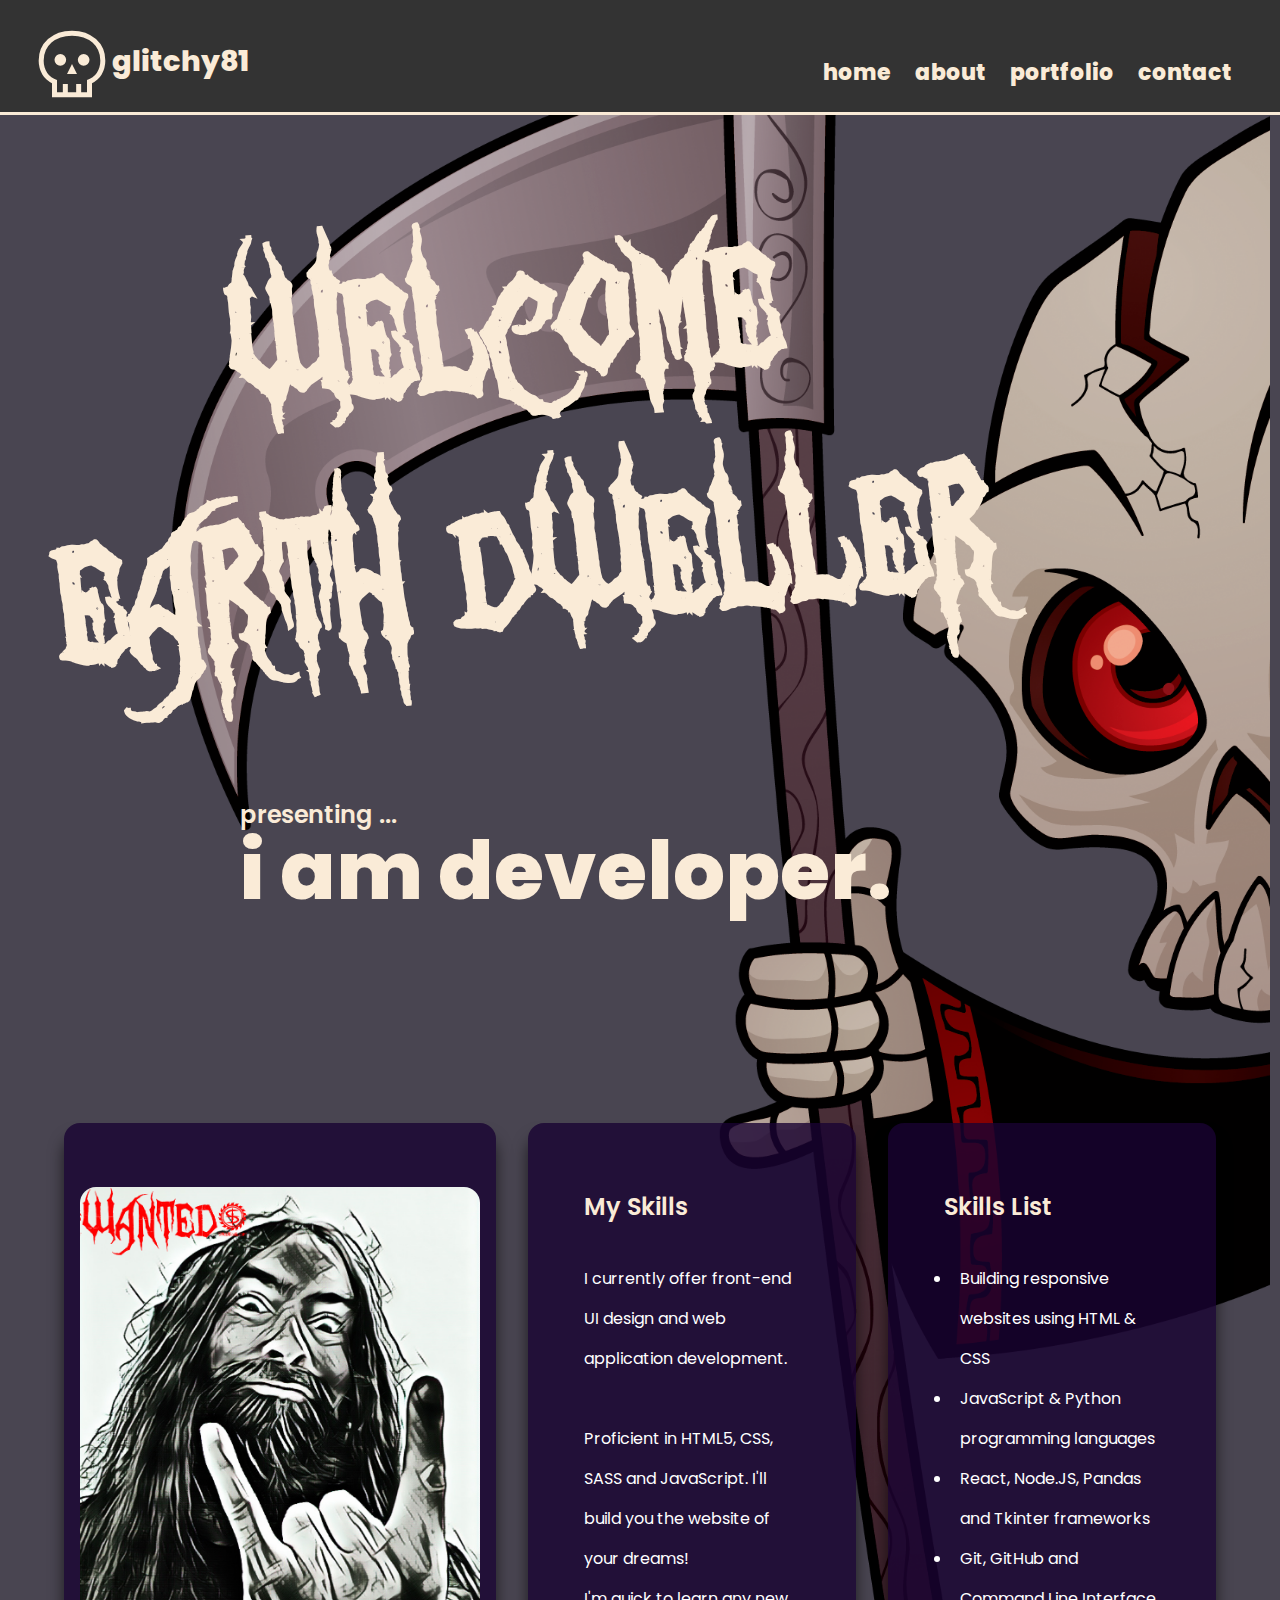
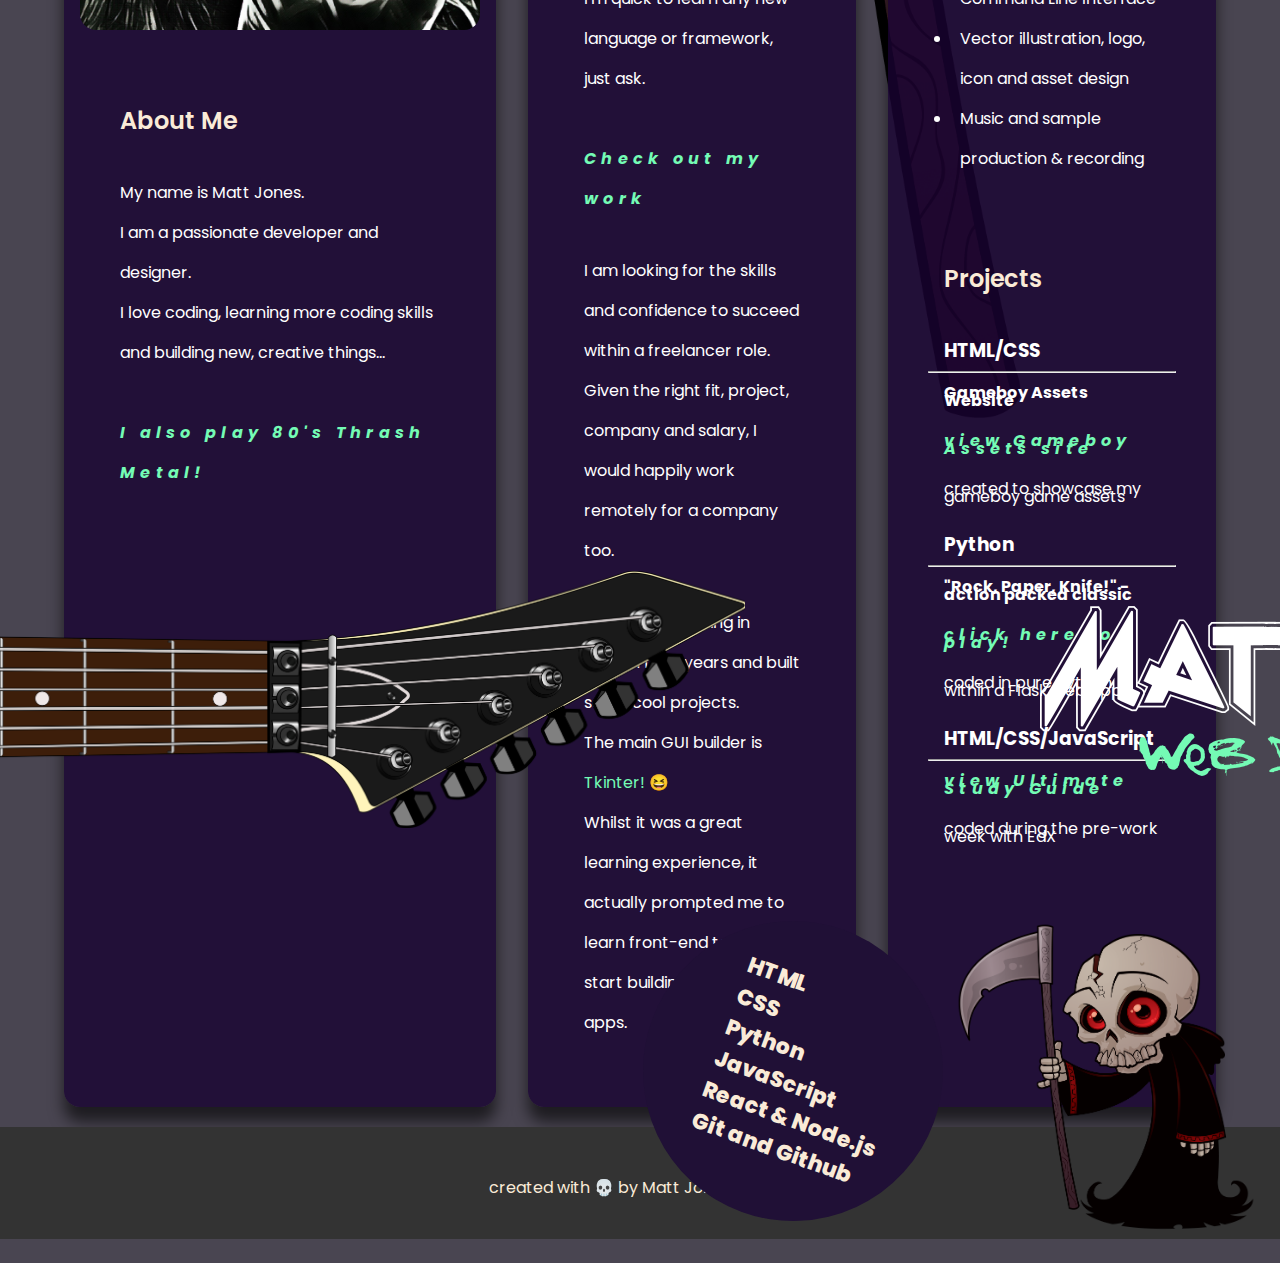
<file: index.html>
<!DOCTYPE html>
<html lang="en">
<head>
    <meta charset="UTF-8">
    <meta http-equiv="X-UA-Compatible" content="IE=edge">
    <meta name="viewport" content="width=device-width, initial-scale=1.0">
    <link rel="stylesheet" href="https://fonts.googleapis.com/css?family=Roboto:300,400,600,800,900">
    <link rel="stylesheet" href="https://fonts.googleapis.com/css?family=Poppins:300,400,600,800,900">
    <link rel="shortcut icon" type="image/png" href="./assets/images/icn_skull_wht.svg">
    <link rel="stylesheet" href="assets/css/webfontkit-full-zombie/custom.css">
    <link rel="stylesheet" href="assets/css/style.css">
    
    <title>Matt Jones - Glitchy81 Bio</title>
</head>
    <body>
        <!-- audio sample - CHUG UP! -->
        <iframe src="./assets/wav/silence.mp3" allow="autoplay" id="audio" style="display: none"></iframe>
        <audio id="player" autoplay hidden muted>
            <source src="./assets/wav/chug_one.mp3" type="audio/mp3">
            <source src="./assets/wav/chug_one.wav" type="audio/wav">
        </audio>

        <!-- nav bar -->
        <div class="nav-container">
            <nav class="navbar">
                <div class="container">
                    <div class="nav-logo">
                        <img src="./assets/images/icn_skull_antique.svg" alt="skull-logo">
                        <a href="https://github.com/Matt-Jones-Developer">glitchy81</a>
                    </div>
                    <ul class="nav-menu">
                        <li>
                            <a href="index.html">home</a>
                        </li>
                        <li>
                            <a href="#abt">about</a>
                        </li>
                        <li>
                            <a href="https://matt-jones-developer.github.io/i-am-developer-bootstrap-edition/">portfolio</a>
                        </li>
                        <li>
                            <a href="mailto:glitchyghost81@protonmail.com">contact</a>
                        </li>
                    </ul>
                </div>
            </nav>
        </div>

        <!-- header -->
        <header class="header">
            <div class="container">
                <div class="header-top">
                    <h1>Welcome</h1>
                    <h1>Earth Dweller</h1>
                </div>
            </div>
            <!-- full body reaper image -->
            <img src="./assets/images/big_reaper_cropped_slim.png" alt="big-reap" id="big-reap" width="400px">
            <div class="header-bottom">
                <h2> presenting ...</h2>
                <h1>i am developer.</h1>
            </div>
        </header>

        <!-- main  -->
        <main class="main">
            <div class="container" id="abt">
                <section class="boxes">
                    <div class="box-container">
                        <!-- box 1 -->
                        <div class="box">
                            <div class="card">
                                <br>
                                <img src="./assets/images/glitchy81_horror_wanted.png" alt="Matt Jones - drawn mugshot" id="bio-image">
                            </div>
                            <article class="about">
                                <h2>About Me</h2>
                                <p>My name is Matt Jones. <br> I am a passionate developer and designer.
                                <br>I love coding, learning more coding skills and building new, creative things...
                                <br>
                                <br><em><b><span>I also play 80's Thrash Metal!</span></b></em>
                                </p>
                                <script src="https://apps.elfsight.com/p/platform.js" defer></script>
                                <div class="elfsight-app-74a3c8e1-0cac-4228-92d1-a526477bdd7d"></div>
                            </article>
                        </div>
                        <!-- box 2 -->
                        <div class="box">
                            <article class="about">
                                <h2>My Skills</h2>
                                <p>I currently offer front-end UI design and web application development.<br>
                                <br>Proficient in HTML5, CSS, SASS and JavaScript.  I'll build you the website of your dreams!
                                <br>I'm quick to learn any new language or framework, just ask. <br>
                                <br><a href="https://github.com/Matt-Jones-Developer?tab=repositories"><em><b><span>Check out my work</span></b></em></a>
                                </p>
                                <p>
                                    I am looking for the skills and confidence to succeed within a freelancer role.
                                    Given the right fit, project, company and salary, I would happily work remotely for a company too.
                                </p>
                                <p>
                                    I have been coding in Python for 2 years and built some cool projects.
                                <br>  
                                    The main GUI builder is <a href="https://docs.python.org/3/library/tkinter.html">Tkinter! &#128518;</a>
                                <br>
                                    Whilst it was a great learning experience, it actually prompted me to learn front-end to really start building beautiful apps.
                                </p> 
                            </article>
                        </div>
                        <!-- box 3 -->
                        <div class="box">
                            <!-- <img src="./assets/images/ESP_KH_mod2.png" alt="my guitar" id="guitar"> -->
                            <!-- <section class="about"> -->
                            <article class="skills">
                                <h2>Skills List</h2>
                                <ul>
                                    <li>Building responsive websites using HTML & CSS</li>
    
                                    <li>JavaScript & Python programming languages</li>
    
                                    <li>React, Node.JS, Pandas and Tkinter frameworks</li>
    
                                    <li>Git, GitHub and Command Line Interface</li>
    
                                    <li>Vector illustration, logo, icon and asset design</li>
    
                                    <li>Music and sample production & recording</li>
                                </ul>
                                
                            </article>
                            <!-- demo projects -->
                            <article class="projects">
                                <h2 class="heading">Projects</h2>
                                <h3>HTML/CSS</h3>
                                <hr>
                                <h4>Gameboy Assets Website</h4>
                                <p><a href="https://matt-jones-developer.github.io/Gameboy-Builder/"><em><strong><span>view Gameboy Assets site</span></strong></em></a></p>
                                <p>created to showcase my gameboy game assets</p>
                                <br>
                                <!-- python -->
                                <h3>Python</h3>
                                <hr>
                                <h4>"Rock, Paper, Knife!" - action packed classic</h4>
                                <p><a href="https://github.com/Matt-Jones-Developer/rock-paper-knife"><em><strong><span>click here to play!</span></strong></em></a></p>
                                <p>coded in pure Python within a Flask web app</p>
                                <br>
                                <!-- web design -->
                                <h3>HTML/CSS/JavaScript</h3>
                                <hr>
                                <p><a href="https://matt-jones-developer.github.io/ultimate-study-guide/">
                                    <em><strong><span>view Ultimate Study Guide</span></strong></em></a>
                                </p>
                                <p>coded during the pre-work week with EdX</p>
                            </article>
                            <!-- </section> -->
                        </div>
                    </div>
                </section>
                <!-- pre-footer guitar and name-tag -->
                <section class="pre-footer">
                    <!-- <div class="container"> -->
                    <div class="pre-footer-top" id="parallax bg">
                        <img src="./assets/images/ESP_KH_Neck.png" alt="guitar neck image" id="guitar">
                        <img src="./assets/images/name-tag-wht.png" alt="name-title-img" id="nametag">
                    </div>
                    <div class="pre-footer-circle">
                        <ul>
                            <li>HTML</li>
                            <li>CSS</li>
                            <li>Python</li>
                            <li>JavaScript</li>
                            <li>React & Node.js</li>
                            <li>Git and Github</li>
                        </ul>
                    </div>
                    <img src="./assets/images/little_reaper.png" alt="lil-reap" id="lil-reap-sml">
                </section>
            </div>
        </main>
        <!-- footer -->
        <footer class="footer">
            <div class="container">
                <p>created with &#128128; by Matt Jones &copy; 2022.</p>
            </div>
        </footer>
    </body>
</html>
</file>
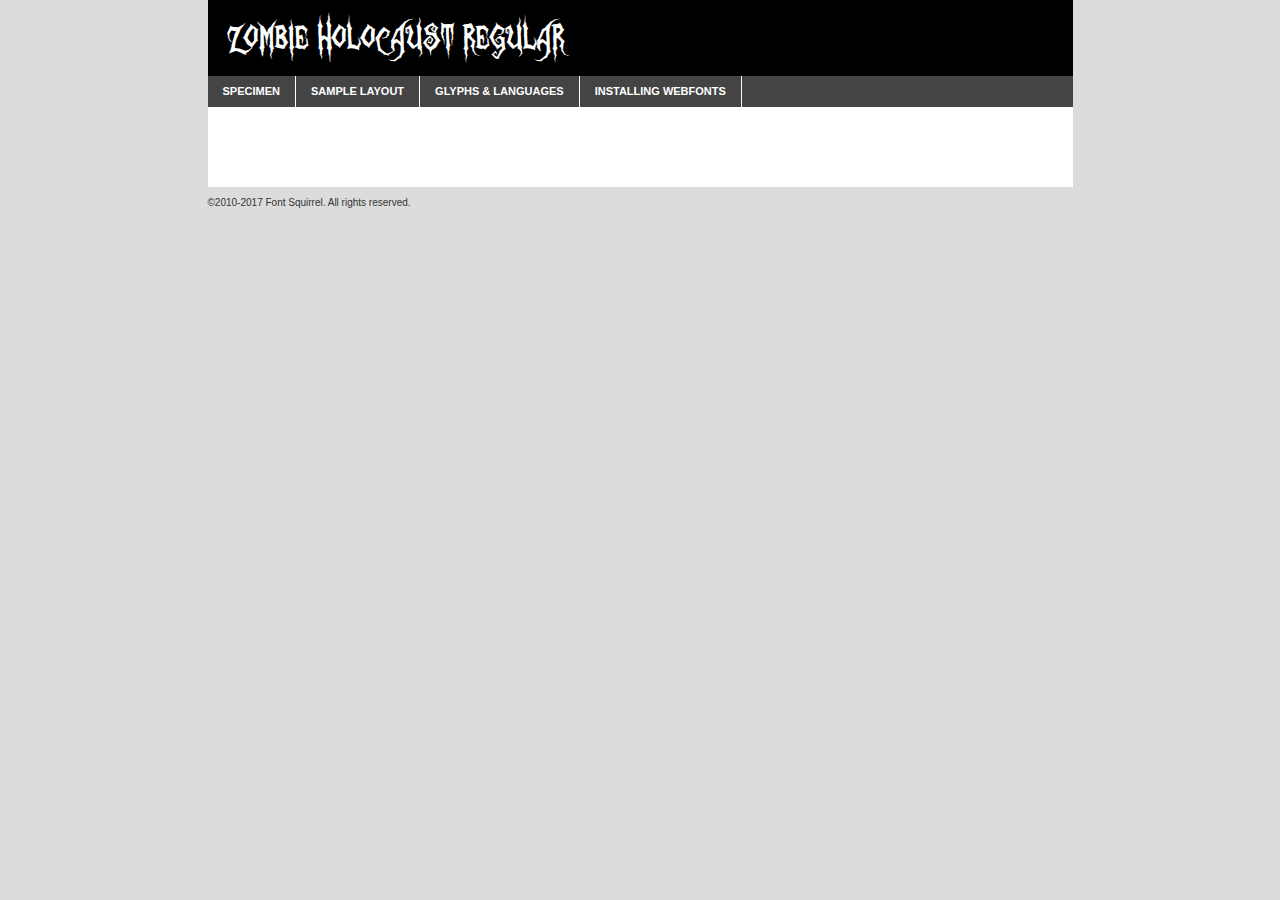
<file: assets/css/webfontkit-full-zombie/zombieholocaust-0al4-demo.html>
<!DOCTYPE html PUBLIC "-//W3C//DTD XHTML 1.0 Transitional//EN"
        "http://www.w3.org/TR/xhtml1/DTD/xhtml1-transitional.dtd">

<html xmlns="http://www.w3.org/1999/xhtml" xml:lang="en" lang="en">
<head>
    <meta http-equiv="Content-Type" content="text/html; charset=utf-8"/>
    <script src="http://ajax.googleapis.com/ajax/libs/jquery/1.7.2/jquery.min.js" type="text/javascript" charset="utf-8"></script>
    <script type="text/javascript">
		(function($) {
			$.fn.easyTabs = function(option) {
				var param = jQuery.extend({ fadeSpeed: 'fast', defaultContent: 1, activeClass: 'active' }, option);
				$(this).each(function() {
					var thisId = '#' + this.id;
					if ( param.defaultContent == '' )
					{
						param.defaultContent = 1;
					}
					if ( typeof param.defaultContent == 'number' )
					{
						var defaultTab = $(thisId + ' .tabs li:eq(' + (param.defaultContent - 1) + ') a').attr('href').substr(1);
					}
					else
					{
						var defaultTab = param.defaultContent;
					}
					$(thisId + ' .tabs li a').each(function() {
						var tabToHide = $(this).attr('href').substr(1);
						$('#' + tabToHide).addClass('easytabs-tab-content');
					});
					hideAll();
					changeContent(defaultTab);

					function hideAll() {$(thisId + ' .easytabs-tab-content').hide();}

					function changeContent(tabId)
					{
						hideAll();
						$(thisId + ' .tabs li').removeClass(param.activeClass);
						$(thisId + ' .tabs li a[href=#' + tabId + ']').closest('li').addClass(param.activeClass);
						if ( param.fadeSpeed != 'none' )
						{
							$(thisId + ' #' + tabId).fadeIn(param.fadeSpeed);
						}
						else
						{
							$(thisId + ' #' + tabId).show();
						}
					}

					$(thisId + ' .tabs li').click(function() {
						var tabId = $(this).find('a').attr('href').substr(1);
						changeContent(tabId);
						return false;
					});
				});
			}
		})(jQuery);
    </script>
    <link rel="stylesheet" href="specimen_files/specimen_stylesheet.css" type="text/css" charset="utf-8"/>
    <link rel="stylesheet" href="custom.css" type="text/css" charset="utf-8"/>

    <style type="text/css">
        		body {
			font-family: 'zombie_holocaustregular';
        		}

            </style>

    <title>Zombie Holocaust Regular Specimen</title>


    <script type="text/javascript" charset="utf-8">
		$(document).ready(function() {
			$('#container').easyTabs({ defaultContent: 1 });
		});
    </script>
</head>

<body>
<div id="container">
    <div id="header">
		Zombie Holocaust Regular    </div>
    <ul class="tabs">
        <li><a href="#specimen">Specimen</a></li>
        <li><a href="#layout">Sample Layout</a></li>
		        <li><a href="#glyphs">Glyphs &amp; Languages</a></li>
        <li><a href="#installing">Installing Webfonts</a></li>

    </ul>

    <div id="main_content">


        <div id="specimen">

            <div class="section">
                <div class="grid12 firstcol">
                    <div class="huge">AaBb</div>
                </div>
            </div>

            <div class="section">
                <div class="glyph_range">A&#x200B;B&#x200b;C&#x200b;D&#x200b;E&#x200b;F&#x200b;G&#x200b;H&#x200b;I&#x200b;J&#x200b;K&#x200b;L&#x200b;M&#x200b;N&#x200b;O&#x200b;P&#x200b;Q&#x200b;R&#x200b;S&#x200b;T&#x200b;U&#x200b;V&#x200b;W&#x200b;X&#x200b;Y&#x200b;Z&#x200b;a&#x200b;b&#x200b;c&#x200b;d&#x200b;e&#x200b;f&#x200b;g&#x200b;h&#x200b;i&#x200b;j&#x200b;k&#x200b;l&#x200b;m&#x200b;n&#x200b;o&#x200b;p&#x200b;q&#x200b;r&#x200b;s&#x200b;t&#x200b;u&#x200b;v&#x200b;w&#x200b;x&#x200b;y&#x200b;z&#x200b;1&#x200b;2&#x200b;3&#x200b;4&#x200b;5&#x200b;6&#x200b;7&#x200b;8&#x200b;9&#x200b;0&#x200b;&amp;&#x200b;.&#x200b;,&#x200b;?&#x200b;!&#x200b;&#64;&#x200b;(&#x200b;)&#x200b;#&#x200b;$&#x200b;%&#x200b;*&#x200b;+&#x200b;-&#x200b;=&#x200b;:&#x200b;;</div>
            </div>
            <div class="section">
                <div class="grid12 firstcol">
                    <table class="sample_table">
                        <tr>
                            <td>10</td>
                            <td class="size10">abcdefghijklmnopqrstuvwxyzABCDEFGHIJKLMNOPQRSTUVWXYZ0123456789abcdefghijklmnopqrstuvwxyzABCDEFGHIJKLMNOPQRSTUVWXYZ0123456789abcdefghijklmnopqrstuvwxyzABCDEFGHIJKLMNOPQRSTUVWXYZ</td>
                        </tr>
                        <tr>
                            <td>11</td>
                            <td class="size11">abcdefghijklmnopqrstuvwxyzABCDEFGHIJKLMNOPQRSTUVWXYZ0123456789abcdefghijklmnopqrstuvwxyzABCDEFGHIJKLMNOPQRSTUVWXYZ0123456789abcdefghijklmnopqrstuvwxyzABCDEFGHIJKLMNOPQRSTUVWXYZ</td>
                        </tr>
                        <tr>
                            <td>12</td>
                            <td class="size12">abcdefghijklmnopqrstuvwxyzABCDEFGHIJKLMNOPQRSTUVWXYZ0123456789abcdefghijklmnopqrstuvwxyzABCDEFGHIJKLMNOPQRSTUVWXYZ0123456789abcdefghijklmnopqrstuvwxyzABCDEFGHIJKLMNOPQRSTUVWXYZ</td>
                        </tr>
                        <tr>
                            <td>13</td>
                            <td class="size13">abcdefghijklmnopqrstuvwxyzABCDEFGHIJKLMNOPQRSTUVWXYZ0123456789abcdefghijklmnopqrstuvwxyzABCDEFGHIJKLMNOPQRSTUVWXYZ0123456789abcdefghijklmnopqrstuvwxyzABCDEFGHIJKLMNOPQRSTUVWXYZ</td>
                        </tr>
                        <tr>
                            <td>14</td>
                            <td class="size14">abcdefghijklmnopqrstuvwxyzABCDEFGHIJKLMNOPQRSTUVWXYZ0123456789abcdefghijklmnopqrstuvwxyzABCDEFGHIJKLMNOPQRSTUVWXYZ0123456789abcdefghijklmnopqrstuvwxyzABCDEFGHIJKLMNOPQRSTUVWXYZ</td>
                        </tr>
                        <tr>
                            <td>16</td>
                            <td class="size16">abcdefghijklmnopqrstuvwxyzABCDEFGHIJKLMNOPQRSTUVWXYZ0123456789abcdefghijklmnopqrstuvwxyzABCDEFGHIJKLMNOPQRSTUVWXYZ</td>
                        </tr>
                        <tr>
                            <td>18</td>
                            <td class="size18">abcdefghijklmnopqrstuvwxyzABCDEFGHIJKLMNOPQRSTUVWXYZ0123456789abcdefghijklmnopqrstuvwxyzABCDEFGHIJKLMNOPQRSTUVWXYZ</td>
                        </tr>
                        <tr>
                            <td>20</td>
                            <td class="size20">abcdefghijklmnopqrstuvwxyzABCDEFGHIJKLMNOPQRSTUVWXYZ0123456789abcdefghijklmnopqrstuvwxyzABCDEFGHIJKLMNOPQRSTUVWXYZ</td>
                        </tr>
                        <tr>
                            <td>24</td>
                            <td class="size24">abcdefghijklmnopqrstuvwxyzABCDEFGHIJKLMNOPQRSTUVWXYZ0123456789abcdefghijklmnopqrstuvwxyzABCDEFGHIJKLMNOPQRSTUVWXYZ</td>
                        </tr>
                        <tr>
                            <td>30</td>
                            <td class="size30">abcdefghijklmnopqrstuvwxyzABCDEFGHIJKLMNOPQRSTUVWXYZ0123456789abcdefghijklmnopqrstuvwxyzABCDEFGHIJKLMNOPQRSTUVWXYZ</td>
                        </tr>
                        <tr>
                            <td>36</td>
                            <td class="size36">abcdefghijklmnopqrstuvwxyzABCDEFGHIJKLMNOPQRSTUVWXYZ0123456789abcdefghijklmnopqrstuvwxyzABCDEFGHIJKLMNOPQRSTUVWXYZ</td>
                        </tr>
                        <tr>
                            <td>48</td>
                            <td class="size48">abcdefghijklmnopqrstuvwxyzABCDEFGHIJKLMNOPQRSTUVWXYZ0123456789abcdefghijklmnopqrstuvwxyzABCDEFGHIJKLMNOPQRSTUVWXYZ</td>
                        </tr>
                        <tr>
                            <td>60</td>
                            <td class="size60">abcdefghijklmnopqrstuvwxyzABCDEFGHIJKLMNOPQRSTUVWXYZ0123456789abcdefghijklmnopqrstuvwxyzABCDEFGHIJKLMNOPQRSTUVWXYZ</td>
                        </tr>
                        <tr>
                            <td>72</td>
                            <td class="size72">abcdefghijklmnopqrstuvwxyzABCDEFGHIJKLMNOPQRSTUVWXYZ0123456789abcdefghijklmnopqrstuvwxyzABCDEFGHIJKLMNOPQRSTUVWXYZ</td>
                        </tr>
                        <tr>
                            <td>90</td>
                            <td class="size90">abcdefghijklmnopqrstuvwxyzABCDEFGHIJKLMNOPQRSTUVWXYZ0123456789abcdefghijklmnopqrstuvwxyzABCDEFGHIJKLMNOPQRSTUVWXYZ</td>
                        </tr>
                    </table>

                </div>

            </div>


            <div class="section" id="bodycomparison">


                <div id="xheight">
                    <div class="fontbody">&#x25FC;&#x25FC;&#x25FC;&#x25FC;&#x25FC;&#x25FC;&#x25FC;&#x25FC;&#x25FC;&#x25FC;&#x25FC;&#x25FC;&#x25FC;&#x25FC;&#x25FC;&#x25FC;&#x25FC;&#x25FC;&#x25FC;&#x25FC;&#x25FC;&#x25FC;&#x25FC;&#x25FC;&#x25FC;&#x25FC;&#x25FC;&#x25FC;&#x25FC;&#x25FC;&#x25FC;&#x25FC;&#x25FC;&#x25FC;&#x25FC;&#x25FC;&#x25FC;&#x25FC;&#x25FC;&#x25FC;&#x25FC;&#x25FC;&#x25FC;&#x25FC;&#x25FC;&#x25FC;&#x25FC;&#x25FC;&#x25FC;&#x25FC;&#x25FC;&#x25FC;&#x25FC;&#x25FC;&#x25FC;&#x25FC;&#x25FC;&#x25FC;&#x25FC;&#x25FC;&#x25FC;&#x25FC;&#x25FC;&#x25FC;&#x25FC;&#x25FC;&#x25FC;&#x25FC;&#x25FC;&#x25FC;&#x25FC;&#x25FC;&#x25FC;&#x25FC;&#x25FC;&#x25FC;&#x25FC;&#x25FC;&#x25FC;&#x25FC;&#x25FC;&#x25FC;&#x25FC;&#x25FC;&#x25FC;&#x25FC;&#x25FC;&#x25FC;&#x25FC;&#x25FC;&#x25FC;&#x25FC;&#x25FC;&#x25FC;&#x25FC;&#x25FC;&#x25FC;&#x25FC;&#x25FC;body</div>
                    <div class="arialbody">body</div>
                    <div class="verdanabody">body</div>
                    <div class="georgiabody">body</div>
                </div>
                <div class="fontbody" style="z-index:1">
                    body<span>Zombie Holocaust Regular</span>
                </div>
                <div class="arialbody" style="z-index:1">
                    body<span>Arial</span>
                </div>
                <div class="verdanabody" style="z-index:1">
                    body<span>Verdana</span>
                </div>
                <div class="georgiabody" style="z-index:1">
                    body<span>Georgia</span>
                </div>


            </div>


            <div class="section psample psample_row1" id="">

                <div class="grid2 firstcol">
                    <p class="size10"><span>10.</span>Aenean lacinia bibendum nulla sed consectetur. Fusce dapibus, tellus ac cursus commodo, tortor mauris condimentum nibh, ut fermentum massa justo sit amet risus. Nullam id dolor id nibh ultricies vehicula ut id elit. Cum sociis natoque penatibus et magnis dis parturient montes, nascetur ridiculus mus. Nulla vitae elit libero, a pharetra augue.</p>

                </div>
                <div class="grid3">
                    <p class="size11"><span>11.</span>Aenean lacinia bibendum nulla sed consectetur. Fusce dapibus, tellus ac cursus commodo, tortor mauris condimentum nibh, ut fermentum massa justo sit amet risus. Nullam id dolor id nibh ultricies vehicula ut id elit. Cum sociis natoque penatibus et magnis dis parturient montes, nascetur ridiculus mus. Nulla vitae elit libero, a pharetra augue.</p>

                </div>
                <div class="grid3">
                    <p class="size12"><span>12.</span>Aenean lacinia bibendum nulla sed consectetur. Fusce dapibus, tellus ac cursus commodo, tortor mauris condimentum nibh, ut fermentum massa justo sit amet risus. Nullam id dolor id nibh ultricies vehicula ut id elit. Cum sociis natoque penatibus et magnis dis parturient montes, nascetur ridiculus mus. Nulla vitae elit libero, a pharetra augue.</p>

                </div>
                <div class="grid4">
                    <p class="size13"><span>13.</span>Aenean lacinia bibendum nulla sed consectetur. Fusce dapibus, tellus ac cursus commodo, tortor mauris condimentum nibh, ut fermentum massa justo sit amet risus. Nullam id dolor id nibh ultricies vehicula ut id elit. Cum sociis natoque penatibus et magnis dis parturient montes, nascetur ridiculus mus. Nulla vitae elit libero, a pharetra augue.</p>

                </div>
                <div class="white_blend"></div>

            </div>
            <div class="section psample psample_row2" id="">
                <div class="grid3 firstcol">
                    <p class="size14"><span>14.</span>Aenean lacinia bibendum nulla sed consectetur. Fusce dapibus, tellus ac cursus commodo, tortor mauris condimentum nibh, ut fermentum massa justo sit amet risus. Nullam id dolor id nibh ultricies vehicula ut id elit. Cum sociis natoque penatibus et magnis dis parturient montes, nascetur ridiculus mus. Nulla vitae elit libero, a pharetra augue.</p>

                </div>
                <div class="grid4">
                    <p class="size16"><span>16.</span>Aenean lacinia bibendum nulla sed consectetur. Fusce dapibus, tellus ac cursus commodo, tortor mauris condimentum nibh, ut fermentum massa justo sit amet risus. Nullam id dolor id nibh ultricies vehicula ut id elit. Cum sociis natoque penatibus et magnis dis parturient montes, nascetur ridiculus mus. Nulla vitae elit libero, a pharetra augue.</p>

                </div>
                <div class="grid5">
                    <p class="size18"><span>18.</span>Aenean lacinia bibendum nulla sed consectetur. Fusce dapibus, tellus ac cursus commodo, tortor mauris condimentum nibh, ut fermentum massa justo sit amet risus. Nullam id dolor id nibh ultricies vehicula ut id elit. Cum sociis natoque penatibus et magnis dis parturient montes, nascetur ridiculus mus. Nulla vitae elit libero, a pharetra augue.</p>

                </div>

                <div class="white_blend"></div>

            </div>

            <div class="section psample psample_row3" id="">
                <div class="grid5 firstcol">
                    <p class="size20"><span>20.</span>Aenean lacinia bibendum nulla sed consectetur. Fusce dapibus, tellus ac cursus commodo, tortor mauris condimentum nibh, ut fermentum massa justo sit amet risus. Nullam id dolor id nibh ultricies vehicula ut id elit. Cum sociis natoque penatibus et magnis dis parturient montes, nascetur ridiculus mus. Nulla vitae elit libero, a pharetra augue.</p>
                </div>
                <div class="grid7">
                    <p class="size24"><span>24.</span>Aenean lacinia bibendum nulla sed consectetur. Fusce dapibus, tellus ac cursus commodo, tortor mauris condimentum nibh, ut fermentum massa justo sit amet risus. Nullam id dolor id nibh ultricies vehicula ut id elit. Cum sociis natoque penatibus et magnis dis parturient montes, nascetur ridiculus mus. Nulla vitae elit libero, a pharetra augue.</p>
                </div>

                <div class="white_blend"></div>

            </div>

            <div class="section psample psample_row4" id="">
                <div class="grid12 firstcol">
                    <p class="size30"><span>30.</span>Aenean lacinia bibendum nulla sed consectetur. Fusce dapibus, tellus ac cursus commodo, tortor mauris condimentum nibh, ut fermentum massa justo sit amet risus. Nullam id dolor id nibh ultricies vehicula ut id elit. Cum sociis natoque penatibus et magnis dis parturient montes, nascetur ridiculus mus. Nulla vitae elit libero, a pharetra augue.</p>
                </div>
                <div class="white_blend"></div>

            </div>


            <div class="section psample psample_row1 fullreverse">
                <div class="grid2 firstcol">
                    <p class="size10"><span>10.</span>Aenean lacinia bibendum nulla sed consectetur. Fusce dapibus, tellus ac cursus commodo, tortor mauris condimentum nibh, ut fermentum massa justo sit amet risus. Nullam id dolor id nibh ultricies vehicula ut id elit. Cum sociis natoque penatibus et magnis dis parturient montes, nascetur ridiculus mus. Nulla vitae elit libero, a pharetra augue.</p>

                </div>
                <div class="grid3">
                    <p class="size11"><span>11.</span>Aenean lacinia bibendum nulla sed consectetur. Fusce dapibus, tellus ac cursus commodo, tortor mauris condimentum nibh, ut fermentum massa justo sit amet risus. Nullam id dolor id nibh ultricies vehicula ut id elit. Cum sociis natoque penatibus et magnis dis parturient montes, nascetur ridiculus mus. Nulla vitae elit libero, a pharetra augue.</p>

                </div>
                <div class="grid3">
                    <p class="size12"><span>12.</span>Aenean lacinia bibendum nulla sed consectetur. Fusce dapibus, tellus ac cursus commodo, tortor mauris condimentum nibh, ut fermentum massa justo sit amet risus. Nullam id dolor id nibh ultricies vehicula ut id elit. Cum sociis natoque penatibus et magnis dis parturient montes, nascetur ridiculus mus. Nulla vitae elit libero, a pharetra augue.</p>

                </div>
                <div class="grid4">
                    <p class="size13"><span>13.</span>Aenean lacinia bibendum nulla sed consectetur. Fusce dapibus, tellus ac cursus commodo, tortor mauris condimentum nibh, ut fermentum massa justo sit amet risus. Nullam id dolor id nibh ultricies vehicula ut id elit. Cum sociis natoque penatibus et magnis dis parturient montes, nascetur ridiculus mus. Nulla vitae elit libero, a pharetra augue.</p>

                </div>
                <div class="black_blend"></div>

            </div>

            <div class="section psample psample_row2 fullreverse">
                <div class="grid3 firstcol">
                    <p class="size14"><span>14.</span>Aenean lacinia bibendum nulla sed consectetur. Fusce dapibus, tellus ac cursus commodo, tortor mauris condimentum nibh, ut fermentum massa justo sit amet risus. Nullam id dolor id nibh ultricies vehicula ut id elit. Cum sociis natoque penatibus et magnis dis parturient montes, nascetur ridiculus mus. Nulla vitae elit libero, a pharetra augue.</p>

                </div>
                <div class="grid4">
                    <p class="size16"><span>16.</span>Aenean lacinia bibendum nulla sed consectetur. Fusce dapibus, tellus ac cursus commodo, tortor mauris condimentum nibh, ut fermentum massa justo sit amet risus. Nullam id dolor id nibh ultricies vehicula ut id elit. Cum sociis natoque penatibus et magnis dis parturient montes, nascetur ridiculus mus. Nulla vitae elit libero, a pharetra augue.</p>

                </div>
                <div class="grid5">
                    <p class="size18"><span>18.</span>Aenean lacinia bibendum nulla sed consectetur. Fusce dapibus, tellus ac cursus commodo, tortor mauris condimentum nibh, ut fermentum massa justo sit amet risus. Nullam id dolor id nibh ultricies vehicula ut id elit. Cum sociis natoque penatibus et magnis dis parturient montes, nascetur ridiculus mus. Nulla vitae elit libero, a pharetra augue.</p>

                </div>
                <div class="black_blend"></div>

            </div>

            <div class="section psample fullreverse psample_row3" id="">
                <div class="grid5 firstcol">
                    <p class="size20"><span>20.</span>Aenean lacinia bibendum nulla sed consectetur. Fusce dapibus, tellus ac cursus commodo, tortor mauris condimentum nibh, ut fermentum massa justo sit amet risus. Nullam id dolor id nibh ultricies vehicula ut id elit. Cum sociis natoque penatibus et magnis dis parturient montes, nascetur ridiculus mus. Nulla vitae elit libero, a pharetra augue.</p>
                </div>
                <div class="grid7">
                    <p class="size24"><span>24.</span>Aenean lacinia bibendum nulla sed consectetur. Fusce dapibus, tellus ac cursus commodo, tortor mauris condimentum nibh, ut fermentum massa justo sit amet risus. Nullam id dolor id nibh ultricies vehicula ut id elit. Cum sociis natoque penatibus et magnis dis parturient montes, nascetur ridiculus mus. Nulla vitae elit libero, a pharetra augue.</p>
                </div>

                <div class="black_blend"></div>

            </div>

            <div class="section psample fullreverse psample_row4" id="" style="border-bottom: 20px #000 solid;">
                <div class="grid12 firstcol">
                    <p class="size30"><span>30.</span>Aenean lacinia bibendum nulla sed consectetur. Fusce dapibus, tellus ac cursus commodo, tortor mauris condimentum nibh, ut fermentum massa justo sit amet risus. Nullam id dolor id nibh ultricies vehicula ut id elit. Cum sociis natoque penatibus et magnis dis parturient montes, nascetur ridiculus mus. Nulla vitae elit libero, a pharetra augue.</p>
                </div>
                <div class="black_blend"></div>

            </div>


        </div>

        <div id="layout">

            <div class="section">

                <div class="grid12 firstcol">
                    <h1>Lorem Ipsum Dolor</h1>
                    <h2>Etiam porta sem malesuada magna mollis euismod</h2>

                    <p class="byline">By <a href="#link">Aenean Lacinia</a></p>
                </div>
            </div>
            <div class="section">
                <div class="grid8 firstcol">
                    <p class="large">Donec sed odio dui. Morbi leo risus, porta ac consectetur ac, vestibulum at eros. Fusce dapibus, tellus ac cursus commodo, tortor mauris condimentum nibh, ut fermentum massa justo sit amet risus. </p>


                    <h3>Pellentesque ornare sem</h3>

                    <p>Maecenas sed diam eget risus varius blandit sit amet non magna. Maecenas faucibus mollis interdum. Donec ullamcorper nulla non metus auctor fringilla. Nullam id dolor id nibh ultricies vehicula ut id elit. Nullam id dolor id nibh ultricies vehicula ut id elit. </p>

                    <p>Aenean eu leo quam. Pellentesque ornare sem lacinia quam venenatis vestibulum. Lorem ipsum dolor sit amet, consectetur adipiscing elit. Cum sociis natoque penatibus et magnis dis parturient montes, nascetur ridiculus mus. </p>

                    <p>Nulla vitae elit libero, a pharetra augue. Praesent commodo cursus magna, vel scelerisque nisl consectetur et. Aenean lacinia bibendum nulla sed consectetur. </p>

                    <p>Nullam quis risus eget urna mollis ornare vel eu leo. Nullam quis risus eget urna mollis ornare vel eu leo. Maecenas sed diam eget risus varius blandit sit amet non magna. Donec ullamcorper nulla non metus auctor fringilla. </p>

                    <h3>Cras mattis consectetur</h3>

                    <p>Aenean eu leo quam. Pellentesque ornare sem lacinia quam venenatis vestibulum. Aenean lacinia bibendum nulla sed consectetur. Integer posuere erat a ante venenatis dapibus posuere velit aliquet. Cras mattis consectetur purus sit amet fermentum. </p>

                    <p>Nullam id dolor id nibh ultricies vehicula ut id elit. Nullam quis risus eget urna mollis ornare vel eu leo. Cras mattis consectetur purus sit amet fermentum.</p>
                </div>

                <div class="grid4 sidebar">

                    <div class="box reverse">
                        <p class="last">Nullam quis risus eget urna mollis ornare vel eu leo. Donec ullamcorper nulla non metus auctor fringilla. Cras mattis consectetur purus sit amet fermentum. Sed posuere consectetur est at lobortis. Lorem ipsum dolor sit amet, consectetur adipiscing elit. </p>
                    </div>

                    <p class="caption">Maecenas sed diam eget risus varius.</p>

                    <p>Vestibulum id ligula porta felis euismod semper. Integer posuere erat a ante venenatis dapibus posuere velit aliquet. Vestibulum id ligula porta felis euismod semper. Sed posuere consectetur est at lobortis. Maecenas sed diam eget risus varius blandit sit amet non magna. Fusce dapibus, tellus ac cursus commodo, tortor mauris condimentum nibh, ut fermentum massa justo sit amet risus. </p>


                    <p>Duis mollis, est non commodo luctus, nisi erat porttitor ligula, eget lacinia odio sem nec elit. Aenean lacinia bibendum nulla sed consectetur. Vivamus sagittis lacus vel augue laoreet rutrum faucibus dolor auctor. Aenean lacinia bibendum nulla sed consectetur. Nullam quis risus eget urna mollis ornare vel eu leo. </p>

                    <p>Praesent commodo cursus magna, vel scelerisque nisl consectetur et. Donec ullamcorper nulla non metus auctor fringilla. Maecenas faucibus mollis interdum. Fusce dapibus, tellus ac cursus commodo, tortor mauris condimentum nibh, ut fermentum massa justo sit amet risus. </p>

                </div>
            </div>

        </div>


		

        <div id="glyphs">
            <div class="section">
                <div class="grid12 firstcol">

                    <h1>Language Support</h1>
                    <p>The subset of Zombie Holocaust Regular in this kit supports the following languages:<br/>

						Albanian, Basque, Breton, Chamorro, Danish, Dutch, English, Faroese, Finnish, French, Frisian, Galician, German, Icelandic, Italian, Malagasy, Norwegian, Portuguese, Spanish, Alsatian, Aragonese, Arapaho, Arrernte, Asturian, Aymara, Bislama, Cebuano, Corsican, Fijian, French_creole, Genoese, Gilbertese, Greenlandic, Haitian_creole, Hiligaynon, Hmong, Hopi, Ibanag, Iloko_ilokano, Indonesian, Interglossa_glosa, Interlingua, Irish_gaelic, Jerriais, Lojban, Lombard, Luxembourgeois, Manx, Mohawk, Norfolk_pitcairnese, Occitan, Oromo, Pangasinan, Papiamento, Piedmontese, Potawatomi, Rhaeto-romance, Romansh, Rotokas, Sami_lule, Samoan, Sardinian, Scots_gaelic, Seychelles_creole, Shona, Sicilian, Somali, Southern_ndebele, Swahili, Swati_swazi, Tagalog_filipino_pilipino, Tetum, Tok_pisin, Uyghur_latinized, Volapuk, Walloon, Warlpiri, Xhosa, Yapese, Zulu, Latinbasic, Ubasic, Demo                    </p>
                    <h1>Glyph Chart</h1>
                    <p>The subset of Zombie Holocaust Regular in this kit includes all the glyphs listed below. Unicode entities are included above each glyph to help you insert individual characters into your layout.</p>
                    <div id="glyph_chart">

																				                                <div><p>&amp;#13;</p>&#13;</div>
																				                                <div><p>&amp;#32;</p>&#32;</div>
																				                                <div><p>&amp;#33;</p>&#33;</div>
																				                                <div><p>&amp;#34;</p>&#34;</div>
																				                                <div><p>&amp;#35;</p>&#35;</div>
																				                                <div><p>&amp;#36;</p>&#36;</div>
																				                                <div><p>&amp;#37;</p>&#37;</div>
																				                                <div><p>&amp;#38;</p>&#38;</div>
																				                                <div><p>&amp;#39;</p>&#39;</div>
																				                                <div><p>&amp;#40;</p>&#40;</div>
																				                                <div><p>&amp;#41;</p>&#41;</div>
																				                                <div><p>&amp;#42;</p>&#42;</div>
																				                                <div><p>&amp;#43;</p>&#43;</div>
																				                                <div><p>&amp;#44;</p>&#44;</div>
																				                                <div><p>&amp;#45;</p>&#45;</div>
																				                                <div><p>&amp;#46;</p>&#46;</div>
																				                                <div><p>&amp;#47;</p>&#47;</div>
																				                                <div><p>&amp;#48;</p>&#48;</div>
																				                                <div><p>&amp;#49;</p>&#49;</div>
																				                                <div><p>&amp;#50;</p>&#50;</div>
																				                                <div><p>&amp;#51;</p>&#51;</div>
																				                                <div><p>&amp;#52;</p>&#52;</div>
																				                                <div><p>&amp;#53;</p>&#53;</div>
																				                                <div><p>&amp;#54;</p>&#54;</div>
																				                                <div><p>&amp;#55;</p>&#55;</div>
																				                                <div><p>&amp;#56;</p>&#56;</div>
																				                                <div><p>&amp;#57;</p>&#57;</div>
																				                                <div><p>&amp;#58;</p>&#58;</div>
																				                                <div><p>&amp;#59;</p>&#59;</div>
																				                                <div><p>&amp;#60;</p>&#60;</div>
																				                                <div><p>&amp;#61;</p>&#61;</div>
																				                                <div><p>&amp;#62;</p>&#62;</div>
																				                                <div><p>&amp;#63;</p>&#63;</div>
																				                                <div><p>&amp;#64;</p>&#64;</div>
																				                                <div><p>&amp;#65;</p>&#65;</div>
																				                                <div><p>&amp;#66;</p>&#66;</div>
																				                                <div><p>&amp;#67;</p>&#67;</div>
																				                                <div><p>&amp;#68;</p>&#68;</div>
																				                                <div><p>&amp;#69;</p>&#69;</div>
																				                                <div><p>&amp;#70;</p>&#70;</div>
																				                                <div><p>&amp;#71;</p>&#71;</div>
																				                                <div><p>&amp;#72;</p>&#72;</div>
																				                                <div><p>&amp;#73;</p>&#73;</div>
																				                                <div><p>&amp;#74;</p>&#74;</div>
																				                                <div><p>&amp;#75;</p>&#75;</div>
																				                                <div><p>&amp;#76;</p>&#76;</div>
																				                                <div><p>&amp;#77;</p>&#77;</div>
																				                                <div><p>&amp;#78;</p>&#78;</div>
																				                                <div><p>&amp;#79;</p>&#79;</div>
																				                                <div><p>&amp;#80;</p>&#80;</div>
																				                                <div><p>&amp;#81;</p>&#81;</div>
																				                                <div><p>&amp;#82;</p>&#82;</div>
																				                                <div><p>&amp;#83;</p>&#83;</div>
																				                                <div><p>&amp;#84;</p>&#84;</div>
																				                                <div><p>&amp;#85;</p>&#85;</div>
																				                                <div><p>&amp;#86;</p>&#86;</div>
																				                                <div><p>&amp;#87;</p>&#87;</div>
																				                                <div><p>&amp;#88;</p>&#88;</div>
																				                                <div><p>&amp;#89;</p>&#89;</div>
																				                                <div><p>&amp;#90;</p>&#90;</div>
																				                                <div><p>&amp;#91;</p>&#91;</div>
																				                                <div><p>&amp;#92;</p>&#92;</div>
																				                                <div><p>&amp;#93;</p>&#93;</div>
																				                                <div><p>&amp;#94;</p>&#94;</div>
																				                                <div><p>&amp;#95;</p>&#95;</div>
																				                                <div><p>&amp;#96;</p>&#96;</div>
																				                                <div><p>&amp;#97;</p>&#97;</div>
																				                                <div><p>&amp;#98;</p>&#98;</div>
																				                                <div><p>&amp;#99;</p>&#99;</div>
																				                                <div><p>&amp;#100;</p>&#100;</div>
																				                                <div><p>&amp;#101;</p>&#101;</div>
																				                                <div><p>&amp;#102;</p>&#102;</div>
																				                                <div><p>&amp;#103;</p>&#103;</div>
																				                                <div><p>&amp;#104;</p>&#104;</div>
																				                                <div><p>&amp;#105;</p>&#105;</div>
																				                                <div><p>&amp;#106;</p>&#106;</div>
																				                                <div><p>&amp;#107;</p>&#107;</div>
																				                                <div><p>&amp;#108;</p>&#108;</div>
																				                                <div><p>&amp;#109;</p>&#109;</div>
																				                                <div><p>&amp;#110;</p>&#110;</div>
																				                                <div><p>&amp;#111;</p>&#111;</div>
																				                                <div><p>&amp;#112;</p>&#112;</div>
																				                                <div><p>&amp;#113;</p>&#113;</div>
																				                                <div><p>&amp;#114;</p>&#114;</div>
																				                                <div><p>&amp;#115;</p>&#115;</div>
																				                                <div><p>&amp;#116;</p>&#116;</div>
																				                                <div><p>&amp;#117;</p>&#117;</div>
																				                                <div><p>&amp;#118;</p>&#118;</div>
																				                                <div><p>&amp;#119;</p>&#119;</div>
																				                                <div><p>&amp;#120;</p>&#120;</div>
																				                                <div><p>&amp;#121;</p>&#121;</div>
																				                                <div><p>&amp;#122;</p>&#122;</div>
																				                                <div><p>&amp;#123;</p>&#123;</div>
																				                                <div><p>&amp;#124;</p>&#124;</div>
																				                                <div><p>&amp;#125;</p>&#125;</div>
																				                                <div><p>&amp;#126;</p>&#126;</div>
																				                                <div><p>&amp;#160;</p>&#160;</div>
																				                                <div><p>&amp;#161;</p>&#161;</div>
																				                                <div><p>&amp;#162;</p>&#162;</div>
																				                                <div><p>&amp;#163;</p>&#163;</div>
																				                                <div><p>&amp;#164;</p>&#164;</div>
																				                                <div><p>&amp;#165;</p>&#165;</div>
																				                                <div><p>&amp;#166;</p>&#166;</div>
																				                                <div><p>&amp;#167;</p>&#167;</div>
																				                                <div><p>&amp;#168;</p>&#168;</div>
																				                                <div><p>&amp;#169;</p>&#169;</div>
																				                                <div><p>&amp;#170;</p>&#170;</div>
																				                                <div><p>&amp;#171;</p>&#171;</div>
																				                                <div><p>&amp;#172;</p>&#172;</div>
																				                                <div><p>&amp;#173;</p>&#173;</div>
																				                                <div><p>&amp;#174;</p>&#174;</div>
																				                                <div><p>&amp;#175;</p>&#175;</div>
																				                                <div><p>&amp;#176;</p>&#176;</div>
																				                                <div><p>&amp;#177;</p>&#177;</div>
																				                                <div><p>&amp;#178;</p>&#178;</div>
																				                                <div><p>&amp;#179;</p>&#179;</div>
																				                                <div><p>&amp;#180;</p>&#180;</div>
																				                                <div><p>&amp;#181;</p>&#181;</div>
																				                                <div><p>&amp;#182;</p>&#182;</div>
																				                                <div><p>&amp;#183;</p>&#183;</div>
																				                                <div><p>&amp;#184;</p>&#184;</div>
																				                                <div><p>&amp;#185;</p>&#185;</div>
																				                                <div><p>&amp;#186;</p>&#186;</div>
																				                                <div><p>&amp;#187;</p>&#187;</div>
																				                                <div><p>&amp;#188;</p>&#188;</div>
																				                                <div><p>&amp;#189;</p>&#189;</div>
																				                                <div><p>&amp;#190;</p>&#190;</div>
																				                                <div><p>&amp;#191;</p>&#191;</div>
																				                                <div><p>&amp;#192;</p>&#192;</div>
																				                                <div><p>&amp;#193;</p>&#193;</div>
																				                                <div><p>&amp;#194;</p>&#194;</div>
																				                                <div><p>&amp;#195;</p>&#195;</div>
																				                                <div><p>&amp;#196;</p>&#196;</div>
																				                                <div><p>&amp;#197;</p>&#197;</div>
																				                                <div><p>&amp;#198;</p>&#198;</div>
																				                                <div><p>&amp;#199;</p>&#199;</div>
																				                                <div><p>&amp;#200;</p>&#200;</div>
																				                                <div><p>&amp;#201;</p>&#201;</div>
																				                                <div><p>&amp;#202;</p>&#202;</div>
																				                                <div><p>&amp;#203;</p>&#203;</div>
																				                                <div><p>&amp;#204;</p>&#204;</div>
																				                                <div><p>&amp;#205;</p>&#205;</div>
																				                                <div><p>&amp;#206;</p>&#206;</div>
																				                                <div><p>&amp;#207;</p>&#207;</div>
																				                                <div><p>&amp;#208;</p>&#208;</div>
																				                                <div><p>&amp;#209;</p>&#209;</div>
																				                                <div><p>&amp;#210;</p>&#210;</div>
																				                                <div><p>&amp;#211;</p>&#211;</div>
																				                                <div><p>&amp;#212;</p>&#212;</div>
																				                                <div><p>&amp;#213;</p>&#213;</div>
																				                                <div><p>&amp;#214;</p>&#214;</div>
																				                                <div><p>&amp;#215;</p>&#215;</div>
																				                                <div><p>&amp;#216;</p>&#216;</div>
																				                                <div><p>&amp;#217;</p>&#217;</div>
																				                                <div><p>&amp;#218;</p>&#218;</div>
																				                                <div><p>&amp;#219;</p>&#219;</div>
																				                                <div><p>&amp;#220;</p>&#220;</div>
																				                                <div><p>&amp;#221;</p>&#221;</div>
																				                                <div><p>&amp;#222;</p>&#222;</div>
																				                                <div><p>&amp;#223;</p>&#223;</div>
																				                                <div><p>&amp;#224;</p>&#224;</div>
																				                                <div><p>&amp;#225;</p>&#225;</div>
																				                                <div><p>&amp;#226;</p>&#226;</div>
																				                                <div><p>&amp;#227;</p>&#227;</div>
																				                                <div><p>&amp;#228;</p>&#228;</div>
																				                                <div><p>&amp;#229;</p>&#229;</div>
																				                                <div><p>&amp;#230;</p>&#230;</div>
																				                                <div><p>&amp;#231;</p>&#231;</div>
																				                                <div><p>&amp;#232;</p>&#232;</div>
																				                                <div><p>&amp;#233;</p>&#233;</div>
																				                                <div><p>&amp;#234;</p>&#234;</div>
																				                                <div><p>&amp;#235;</p>&#235;</div>
																				                                <div><p>&amp;#236;</p>&#236;</div>
																				                                <div><p>&amp;#237;</p>&#237;</div>
																				                                <div><p>&amp;#238;</p>&#238;</div>
																				                                <div><p>&amp;#239;</p>&#239;</div>
																				                                <div><p>&amp;#240;</p>&#240;</div>
																				                                <div><p>&amp;#241;</p>&#241;</div>
																				                                <div><p>&amp;#242;</p>&#242;</div>
																				                                <div><p>&amp;#243;</p>&#243;</div>
																				                                <div><p>&amp;#244;</p>&#244;</div>
																				                                <div><p>&amp;#245;</p>&#245;</div>
																				                                <div><p>&amp;#246;</p>&#246;</div>
																				                                <div><p>&amp;#247;</p>&#247;</div>
																				                                <div><p>&amp;#248;</p>&#248;</div>
																				                                <div><p>&amp;#249;</p>&#249;</div>
																				                                <div><p>&amp;#250;</p>&#250;</div>
																				                                <div><p>&amp;#251;</p>&#251;</div>
																				                                <div><p>&amp;#252;</p>&#252;</div>
																				                                <div><p>&amp;#253;</p>&#253;</div>
																				                                <div><p>&amp;#254;</p>&#254;</div>
																				                                <div><p>&amp;#255;</p>&#255;</div>
																				                                <div><p>&amp;#338;</p>&#338;</div>
																				                                <div><p>&amp;#339;</p>&#339;</div>
																				                                <div><p>&amp;#376;</p>&#376;</div>
																				                                <div><p>&amp;#710;</p>&#710;</div>
																				                                <div><p>&amp;#732;</p>&#732;</div>
																				                                <div><p>&amp;#8192;</p>&#8192;</div>
																				                                <div><p>&amp;#8193;</p>&#8193;</div>
																				                                <div><p>&amp;#8194;</p>&#8194;</div>
																				                                <div><p>&amp;#8195;</p>&#8195;</div>
																				                                <div><p>&amp;#8196;</p>&#8196;</div>
																				                                <div><p>&amp;#8197;</p>&#8197;</div>
																				                                <div><p>&amp;#8198;</p>&#8198;</div>
																				                                <div><p>&amp;#8199;</p>&#8199;</div>
																				                                <div><p>&amp;#8200;</p>&#8200;</div>
																				                                <div><p>&amp;#8201;</p>&#8201;</div>
																				                                <div><p>&amp;#8202;</p>&#8202;</div>
																				                                <div><p>&amp;#8208;</p>&#8208;</div>
																				                                <div><p>&amp;#8209;</p>&#8209;</div>
																				                                <div><p>&amp;#8210;</p>&#8210;</div>
																				                                <div><p>&amp;#8211;</p>&#8211;</div>
																				                                <div><p>&amp;#8212;</p>&#8212;</div>
																				                                <div><p>&amp;#8216;</p>&#8216;</div>
																				                                <div><p>&amp;#8217;</p>&#8217;</div>
																				                                <div><p>&amp;#8218;</p>&#8218;</div>
																				                                <div><p>&amp;#8220;</p>&#8220;</div>
																				                                <div><p>&amp;#8221;</p>&#8221;</div>
																				                                <div><p>&amp;#8222;</p>&#8222;</div>
																				                                <div><p>&amp;#8226;</p>&#8226;</div>
																				                                <div><p>&amp;#8230;</p>&#8230;</div>
																				                                <div><p>&amp;#8239;</p>&#8239;</div>
																				                                <div><p>&amp;#8249;</p>&#8249;</div>
																				                                <div><p>&amp;#8250;</p>&#8250;</div>
																				                                <div><p>&amp;#8287;</p>&#8287;</div>
																				                                <div><p>&amp;#8364;</p>&#8364;</div>
																				                                <div><p>&amp;#8482;</p>&#8482;</div>
																				                                <div><p>&amp;#9724;</p>&#9724;</div>
																				                                <div><p>&amp;#64257;</p>&#64257;</div>
																				                                <div><p>&amp;#64258;</p>&#64258;</div>
																																													                    </div>
                </div>


            </div>
        </div>


        <div id="specs">

        </div>

        <div id="installing">
            <div class="section">
                <div class="grid7 firstcol">
                    <h1>Installing Webfonts</h1>

                    <p>Webfonts are supported by all major browser platforms but not all in the same way. There are currently four different font formats that must be included in order to target all browsers. This includes TTF, WOFF, EOT and SVG.</p>

                    <h2>1. Upload your webfonts</h2>
                    <p>You must upload your webfont kit to your website. They should be in or near the same directory as your CSS files.</p>

                    <h2>2. Include the webfont stylesheet</h2>
                    <p>A special CSS @font-face declaration helps the various browsers select the appropriate font it needs without causing you a bunch of headaches. Learn more about this syntax by reading the <a href="https://www.fontspring.com/blog/further-hardening-of-the-bulletproof-syntax">Fontspring blog post</a> about it. The code for it is as follows:</p>


                    <code>
                        @font-face{
                        font-family: 'MyWebFont';
                        src: url('WebFont.eot');
                        src: url('WebFont.eot?#iefix') format('embedded-opentype'),
                        url('WebFont.woff') format('woff'),
                        url('WebFont.ttf') format('truetype'),
                        url('WebFont.svg#webfont') format('svg');
                        }
                    </code>

                    <p>We've already gone ahead and generated the code for you. All you have to do is link to the stylesheet in your HTML, like this:</p>
                    <code>&lt;link rel=&quot;stylesheet&quot; href=&quot;stylesheet.css&quot; type=&quot;text/css&quot; charset=&quot;utf-8&quot; /&gt;</code>

                    <h2>3. Modify your own stylesheet</h2>
                    <p>To take advantage of your new fonts, you must tell your stylesheet to use them. Look at the original @font-face declaration above and find the property called "font-family." The name linked there will be what you use to reference the font. Prepend that webfont name to the font stack in the "font-family" property, inside the selector you want to change. For example:</p>
                    <code>p { font-family: 'WebFont', Arial, sans-serif; }</code>

                    <h2>4. Test</h2>
                    <p>Getting webfonts to work cross-browser <em>can</em> be tricky. Use the information in the sidebar to help you if you find that fonts aren't loading in a particular browser.</p>
                </div>

                <div class="grid5 sidebar">
                    <div class="box">
                        <h2>Troubleshooting<br/>Font-Face Problems</h2>
                        <p>Having trouble getting your webfonts to load in your new website? Here are some tips to sort out what might be the problem.</p>

                        <h3>Fonts not showing in any browser</h3>

                        <p>This sounds like you need to work on the plumbing. You either did not upload the fonts to the correct directory, or you did not link the fonts properly in the CSS. If you've confirmed that all this is correct and you still have a problem, take a look at your .htaccess file and see if requests are getting intercepted.</p>

                        <h3>Fonts not loading in iPhone or iPad</h3>

                        <p>The most common problem here is that you are serving the fonts from an IIS server. IIS refuses to serve files that have unknown MIME types. If that is the case, you must set the MIME type for SVG to "image/svg+xml" in the server settings. Follow these instructions from Microsoft if you need help.</p>

                        <h3>Fonts not loading in Firefox</h3>

                        <p>The primary reason for this failure? You are still using a version Firefox older than 3.5. So upgrade already! If that isn't it, then you are very likely serving fonts from a different domain. Firefox requires that all font assets be served from the same domain. Lastly it is possible that you need to add WOFF to your list of MIME types (if you are serving via IIS.)</p>

                        <h3>Fonts not loading in IE</h3>

                        <p>Are you looking at Internet Explorer on an actual Windows machine or are you cheating by using a service like Adobe BrowserLab? Many of these screenshot services do not render @font-face for IE. Best to test it on a real machine.</p>

                        <h3>Fonts not loading in IE9</h3>

                        <p>IE9, like Firefox, requires that fonts be served from the same domain as the website. Make sure that is the case.</p>
                    </div>
                </div>
            </div>

        </div>

    </div>
    <div id="footer">
        <p>&copy;2010-2017 Font Squirrel. All rights reserved.</p>
    </div>
</div>
</body>
</html>
</file>
<file: assets/css/style.css>
@keyframes navbar-anim {
    0% {
        transform: translate(0, -150px);
        opacity: 0;
    }

    100% {
        transform: translate(0, 0);
        opacity: 1;
    }
}

@-webkit-keyframes navbar-anim {
    0% {
        transform: translate(0, -150px);
        opacity: 0;
    }

    100% {
        transform: translate(0, 0);
        opacity: 1;
    }
}

@keyframes FadeIn {
    0% {
        opacity: 0;
    }

    50% {
        opacity: .5;
    }

    100% {
        opacity: 1
    }
}

@-webkit-keyframes FadeIn {
    0% {
        opacity: 0;
    }

    50% {
        opacity: .5;
    }

    100% {
        opacity: 1
    }
}

/* move in left */

@keyframes moveInLeft {
    0% {
        opacity: 0;
        transform: translateX(-10rem);
    }

    80% {
        transform: translateX(2rem);
    }

    100% {
        opacity: 1;
        transform: translate(0);
    }
}

@-webkit-keyframes moveInLeft {
    0% {
        opacity: 0;
        transform: translateX(-10rem);
    }

    80% {
        transform: translateX(2rem);
    }

    100% {
        opacity: 1;
        transform: translate(0);
    }
}

@keyframes shake {
    0% {
        transform: rotate(5deg);
    }

    20% {
        transform: rotate(25deg);
    }

    40% {
        transform: rotate(-5deg);
    }

    60% {
        transform: rotate(35deg);
    }

    80% {
        transform: rotate(-5deg);
    }

    100% {
        transform: rotate(0deg);
    }
}

@-webkit-keyframes shake {
    0% {
        transform: rotate(5deg);
    }

    20% {
        transform: rotate(25deg);
    }

    40% {
        transform: rotate(-5deg);
    }

    60% {
        transform: rotate(35deg);
    }

    80% {
        transform: rotate(-5deg);
    }

    100% {
        transform: rotate(0deg);
    }
}


* {
    box-sizing: border-box;
    margin: 0;
    padding: 0;
}

html {
    scroll-behavior: smooth;

}

.wrapper {
    position: relative;
    overflow-x: hidden;
    overflow-y: hidden;
}

body {
    background-color: #494551;
    font-family: 'Poppins', sans-serif;
    font-size: 16px;
    /* line-height: 1.7; */
    color: antiquewhite;

}


/* body::before {
    content: '';
    position: fixed;
    width: 100vw;
    height: 200vh;
    margin: 0;
    background-image: url("../images/bg_earthdweller.png");
    background-size:cover;
    background-repeat: no-repeat;
    background-position: center;
    z-index: -1;
    
} */

h1,
h2,
h3,
h4,
p,
ul {
    padding: 1rem;
}

h1,
h2 {
    animation-name: moveInLeft;
    animation-duration: 1s;
    animation-delay: 8s;
    animation-timing-function: ease-out;
}

h1 {
    font-weight: 800;
    font-size: 81px;
    animation: FadeIn 3s;
    animation-fill-mode: backwards;
    animation-delay: 3s;
    color: #faebd7;
}

h2 {
    font-family: 'Poppins';
    font-weight: 600;
    animation: FadeIn 3s;
    animation-fill-mode: backwards;
    animation-delay: 2s;
    color: #faebd7;
}

ul {
    padding-top: 1rem;
    padding-left: 1.5rem;
    text-align: left;
}

ul > li {
    padding-left: .5rem;
}

a {
    text-decoration: none;
    color: #74FBB5;
}

a:hover {
    color: rgb(90, 0, 128);
}

hr {
    width: 100%;
    padding-left: 1rem;
}

span {
    letter-spacing: .33rem;
    color: #74FBB5;
}

span:hover {
    color: purple;
    cursor: pointer;
}

article {
    padding: 2rem;
}

/* containers */

.container {
    margin: 0 auto;
    padding: 1rem;
}

.container-block {
    display: block;
    margin: 0;
}

/* navbar */

.nav-container {
    background-color: #333;
    border-bottom: 3px solid antiquewhite;
    /* set to top */
    z-index: 999;
    /* sticky */
    top: 0;
    position: sticky;
    position: -webkit-sticky;
    animation-name: navbar-anim;
    animation-duration: 1s;
    animation-fill-mode: none;
    animation-timing-function: ease-in;
    animation-iteration-count: 1;
    animation-direction: normal;
    /* webkit anim */
    -webkit-animation-name: navbar-anim;
    -webkit-animation-duration: 1s;
    -webkit-animation-fill-mode: none;
    -webkit-animation-timing-function: ease;
    -webkit-animation-iteration-count: 1;
    -webkit-animation-direction: normal;
}

.navbar {
    color: antiquewhite;
    height: 7rem;
    padding: 1rem;
}

.navbar .container {
    display: flex;
    justify-content: space-between;
    align-items: center;
    text-align: center;
    height: 100%;
}

.navbar a {
    text-decoration: none;
    color: #faebd7;
    font-size: 1.8rem;
    font-weight: 800;
}

.navbar a:hover {
    color: purple;
}

.navbar ul {
    display: flex;
    list-style: none;
    margin-right: 0;
}

.navbar ul li {
    margin-right: 1rem;
}

.navbar li:last-child {
    margin-right: 0;
}

.nav-logo {
    display: flex;
    justify-content: space-between;
    text-align: center;
}

.nav-logo img {
    width: 80px;
    height: 80px;
    margin-top: 1rem;
}

.nav-logo a {
    margin-top: 2rem;
    text-align: center;
}

.nav-menu {
    padding-top: 3rem;
}

.nav-menu a {
    font-size: 22px;
}

/* header */

.header {
    margin: 0 auto;
    line-height: 11rem;
    height: 55rem;
}

.header .container {
    display: flex;
    justify-content: space-between;
    align-items: center;
    text-align: center;
    perspective: 3px;
    padding: 0;
    margin: 0;
    z-index: 666;
}

.header-top {
    margin-top: 5rem;
    padding: 1rem;
    rotate: -5deg;
}

.header-top h1 {
    font-family: 'zombie_holocaustregular', 'Poppins', sans-serif;
    font-size: 181px;
    font-weight: 800;
    padding: 2rem;
    text-align: center;
    animation: FadeIn 3s;
    animation-fill-mode: backwards;
    animation-delay: .7s;
    color: #faebd7;
}

/* #big-reap {
    position: absolute;
    top: 200px;
    right: -500px;
    width: 95%;
    z-index: -1;
} */

#big-reap {
    position: absolute;
    top: 0px;
    right: 10px;
    width: 90%;
    z-index: -1;
}

.header-bottom {
    margin-top: 4rem;
    margin-left: 13rem;
    padding-top: 4rem;
    line-height: 1.5rem;
    padding: 1rem;
    float: left;
    height: 20vh;

}

/* main */

main {
    position: relative;
    top: 0;
    margin: auto;
    height: 100vh;
}

.heading {
    padding-bottom: 3rem;
}

.boxes {
    margin-top: 4rem;
    z-index: 333;
    height: 1000px;
}

.box-container {
    position: absolute;
    margin: 0 auto;
    padding: 2rem;
}

.boxes .box-container {
    display: flex;
    justify-content: center;
    text-align: center;
    margin: 0 auto;
    margin-right: 1rem;
}

.box {
    flex: 1;
    background: rgba(25, 2, 50, 0.8);
    color: #fff;
    border-radius: 1rem;
    margin: 1rem 1rem;
    box-shadow: 0 15px 15px rgba(0, 0, 0, .6);
    padding: 1rem;
    line-height: 2.5rem;
    text-align: left;
    padding-left: .5rem;
    padding-right: .5rem;
    max-width: 600px;
}

.box h2 {
    padding-left: 1rem;
}

.card {
    background-color: transparent;
    border-radius: 1rem;
    text-align: center;
    padding: .5rem;
}

#bio-image {
    width: 400px;
    border-radius: 1rem;
    margin: auto;
}

#track {
    height: 7rem;
    padding: 0 auto;
    margin: 0 auto;
    position: absolute;
    left: 100px;
}

.projects {
    line-height: .5rem;
}

/* pre footer strip */

.pre-footer {
    position: relative;
    top: 6rem;
    height: 680px;
    z-index: 333;
}

.pre-footer-top {
    position: absolute;
    margin: 0;
    top: 0;
    padding-top: 1.5rem;
    padding: 0;
    height: 350px;
}


#guitar {
    /* guitar neck */
    position: relative;
    top: 0px;
    left: -20px;
    margin: 0;
    float: left;
    width: 60%;
    padding: 0;
}

#nametag {
    position: absolute;
    left: 944px;
    margin-top: 1rem;
    padding: 1rem;
    padding-left: 5rem;
    margin-right: 2rem;
    float: right;
}

/* #parallax::after {
    content: ' ';
    position: absolute;
    top: 0;
    right: 0;
    bottom: 0;
    left: 0;
    transform: translateZ(-1px) scale(1.5);
    background-size: 100%;
    z-index: -1;
} */

/* corner skills circle */

.pre-footer-circle {
    position: absolute;
    background-color: #201036;
    border-radius: 50%;
    padding-top: 2rem;
    rotate: 20deg;
    top: 350px;
    right: 321px;
    width: 300px;
    height: 300px;

}

.pre-footer-circle li {
    font-size: 22px;
    font-weight: 800;
    text-align: left;
    padding-left: 3rem;
    padding-right: 1rem;
    list-style: none;
}

.pre-footer-circle li:hover {
    color: #fff;
    cursor: pointer;
}

/* lil reap at footer */

#lil-reap-sml {
    position: absolute;
    top: 350px;
    right: 2px;
    width: 25%;
    float: right;
}

#lil-reap-sml:hover {
    animation: shake 1s;
}

/* footer */

.footer {
    position: relative;
    top: 800px;
    background-color: #333;
    padding: 1rem;
    margin: 0 auto;
    margin-top: 2rem;
    z-index: 1;
}

.footer .container {
    display: flex;
    justify-content: center;
    text-align: center;
    margin: 0 auto;
    height: 5rem;
}

.footer p {
    text-align: center;
    padding-top: 1rem;
    padding-bottom: 1rem;
}

/* responsive design */

@media (max-width: 950px) {

    h1 {
        font-size: 48px;
    }

    p {
        padding-left: 5px;
        padding-right: 5px;
    }

    ul {
        padding-left: 1rem;
    }

    span {
        font-size: 14px;
    }

    .container {
        padding: 0px;
    }

    .navbar {
        margin: 0 auto;
    }

    .navbar a {
        font-size: 12px;
    }

    .navbar ul li {
        padding-right: 0;
        margin-top: 0;
        margin-left: 5px;
    }

    .navbar li:last-child {
        margin-right: .5rem;
    }

    .nav-logo {
        display: block;
        text-align: center;
    }

    .nav-logo a {
        display: inline;
        font-size: 16px;
        margin-left: .5rem;
    }

    .nav-logo img {
        width: 40px;
    }

    .header .container {
        flex-direction: column;
        text-align: center;
        top: 0;
    }

    #parallax {
        height: 200px;
    }

    .header img {
        height: 140px;
    }

    /* .box .container {
        width: 90%;
        padding-top: 1rem;
        padding-bottom: 2rem;
    } */

    .boxes .box-container {
        /*  stack 4 mobile */
        margin: 0 auto;
        display: block;
        text-align: center;
    }

    .box {
        margin-left: 1rem;
        margin-right: 1rem;
        padding-left: 5px;
        padding-right: 5px;
    }

    article {
        padding-left: .5rem;
        padding-right: .5rem;
    }

    article h3 {
        padding-left: 5px;
    }

    #bio-image {
        width: 300px;
    }

    #badge {
        padding-top: 0;
    }

    .footer p {
        padding-top: 1rem;
    }
}
</file>
<file: assets/css/webfontkit-full-zombie/specimen_files/specimen_stylesheet.css>
@import url('grid_12-825-55-15.css');

/*  
	CSS Reset by Eric Meyer - Released under Public Domain
    http://meyerweb.com/eric/tools/css/reset/
*/
html, body, div, span, applet, object, iframe,
h1, h2, h3, h4, h5, h6, p, blockquote, pre,
a, abbr, acronym, address, big, cite, code,
del, dfn, em, font, img, ins, kbd, q, s, samp,
small, strike, strong, sub, sup, tt, var,
b, u, i, center, dl, dt, dd, ol, ul, li,
fieldset, form, label, legend, table,
caption, tbody, tfoot, thead, tr, th, td {
	margin:         0;
	padding:        0;
	border:         0;
	outline:        0;
	font-size:      100%;
	vertical-align: baseline;
	background:     transparent;
}

body {
	line-height: 1;
}

ol, ul {
	list-style: none;
}

blockquote, q {
	quotes: none;
}

blockquote:before, blockquote:after,
q:before, q:after {
	content: '';
	content: none;
}

:focus {
	outline: 0;
}

ins {
	text-decoration: none;
}

del {
	text-decoration: line-through;
}

table {
	border-collapse: collapse;
	border-spacing:  0;
}


body {
	color:            #000;
	background-color: #dcdcdc;
}

a {
	text-decoration: none;
	color:           #1883ba;
}

h1 {
	font-size:     32px;
	font-weight:   normal;
	font-style:    normal;
	margin-bottom: 18px;
}

h2 {
	font-size: 18px;
}

#container {
	width:  865px;
	margin: 0px auto;
}


#header {
	padding:          20px;
	font-size:        36px;
	background-color: #000;
	color:            #fff;
}

#header span {
	color: #666;
}

#main_content {
	background-color: #fff;
	padding:          60px 20px 20px;
}


#footer p {
	margin:         0;
	padding-top:    10px;
	padding-bottom: 50px;
	color:          #333;
	font:           10px Arial, sans-serif;
}

.tabs {
	width:            100%;
	height:           31px;
	background-color: #444;
}

.tabs li {
	float:            left;
	margin:           0;
	overflow:         hidden;
	background-color: #444;
}

.tabs li a {
	display:         block;
	color:           #fff;
	text-decoration: none;
	font:            bold 11px/11px 'Arial';
	text-transform:  uppercase;
	padding:         10px 15px;
	border-right:    1px solid #fff;
}

.tabs li a:hover {
	background-color: #00b3ff;

}

.tabs li.active a {
	color:            #000;
	background-color: #fff;
}


div.huge {

	font-size:      300px;
	line-height:    1em;
	padding:        0;
	letter-spacing: -.02em;
	overflow:       hidden;
}

div.glyph_range {
	font-size:   72px;
	line-height: 1.1em;
}

.size10 {
	font-size: 10px;
}

.size11 {
	font-size: 11px;
}

.size12 {
	font-size: 12px;
}

.size13 {
	font-size: 13px;
}

.size14 {
	font-size: 14px;
}

.size16 {
	font-size: 16px;
}

.size18 {
	font-size: 18px;
}

.size20 {
	font-size: 20px;
}

.size24 {
	font-size: 24px;
}

.size30 {
	font-size: 30px;
}

.size36 {
	font-size: 36px;
}

.size48 {
	font-size: 48px;
}

.size60 {
	font-size: 60px;
}

.size72 {
	font-size: 72px;
}

.size90 {
	font-size: 90px;
}


.psample_row1 {
	height: 120px;
}

.psample_row1 {
	height: 120px;
}

.psample_row2 {
	height: 160px;
}

.psample_row3 {
	height: 160px;
}

.psample_row4 {
	height: 160px;
}

.psample {
	overflow: hidden;
	position: relative;
}

.psample p {
	line-height: 1.3em;
	display:     block;
	overflow:    hidden;
	margin:      0;
}

.psample span {
	margin-right: .5em;
}

.white_blend {
	width:            100%;
	height:           61px;
	background-image: url([data-uri]);
	position:         absolute;
	bottom:           0;
}

.black_blend {
	width:            100%;
	height:           61px;
	background-image: url([data-uri]);
	position:         absolute;
	bottom:           0;
}

.fullreverse {
	background:    #000 !important;
	color:         #fff !important;
	margin-left:   -20px;
	padding-left:  20px;
	margin-right:  -20px;
	padding-right: 20px;
	padding:       20px;
	margin-bottom: 0;
}


.sample_table td {
	padding-top:    3px;
	padding-bottom: 5px;
	padding-left:   5px;
	vertical-align: middle;
	line-height:    1.2em;
}

.sample_table td:first-child {
	background-color: #eee;
	text-align:       right;
	padding-right:    5px;
	padding-left:     0;
	padding:          5px;
	font:             11px/12px 'Courier New', Courier, mono;
}

code {
	white-space:      pre;
	background-color: #eee;
	display:          block;
	padding:          10px;
	margin-bottom:    18px;
	overflow:         auto;
}


.bottom, .last {
	margin-bottom:  0 !important;
	padding-bottom: 0 !important;
}

.box {
	padding:       18px;
	margin-bottom: 18px;
	background:    #eee;
}

.reverse, .reversed {
	background: #000 !important;
	color:      #fff !important;
	border:     none !important;
}

#bodycomparison {
	position:    relative;
	overflow:    hidden;
	font-size:   72px;
	height:      90px;
	white-space: nowrap;
}

#bodycomparison div {
	font-size:   72px;
	line-height: 90px;
	display:     inline;
	margin:      0 15px 0 0;
	padding:     0;
}

#bodycomparison div span {
	font:     10px Arial;
	position: absolute;
	left:     0;
}

#xheight {
	float:       none;
	position:    absolute;
	color:       #d9f3ff;
	font-size:   72px;
	line-height: 90px;
}

.fontbody {
	position: relative;
}

.arialbody {
	font-family: Arial;
	position:    relative;
}

.verdanabody {
	font-family: Verdana;
	position:    relative;
}

.georgiabody {
	font-family: Georgia;
	position:    relative;
}

/* @group Layout page
 */

#layout h1 {
	font-size:   36px;
	line-height: 42px;
	font-weight: normal;
	font-style:  normal;
}

#layout h2 {
	font-size:   24px;
	line-height: 23px;
	font-weight: normal;
	font-style:  normal;
}

#layout h3 {
	font-size:   22px;
	line-height: 1.4em;
	margin-top:  1em;
	font-weight: normal;
	font-style:  normal;
}


#layout p.byline {
	font-size:     12px;
	margin-top:    18px;
	line-height:   12px;
	margin-bottom: 0;
}

#layout p {
	font-size:     14px;
	line-height:   21px;
	margin-bottom: .5em;
}

#layout p.large {
	font-size:   18px;
	line-height: 26px;
}

#layout .sidebar p {
	font-size:   12px;
	line-height: 1.4em;
}

#layout p.caption {
	font-size:     10px;
	margin-top:    -16px;
	margin-bottom: 18px;
}

/* @end */

/* @group Glyphs */

#glyph_chart div {
	background-color: #d9f3ff;
	color:            black;
	float:            left;
	font-size:        36px;
	height:           1.2em;
	line-height:      1.2em;
	margin-bottom:    1px;
	margin-right:     1px;
	text-align:       center;
	width:            1.2em;
	position:         relative;
	padding:          .6em .2em .2em;
}

#glyph_chart div p {
	position:         absolute;
	left:             0;
	top:              0;
	display:          block;
	text-align:       center;
	font:             bold 9px Arial, sans-serif;
	background-color: #3a768f;
	width:            100%;
	color:            #fff;
	padding:          2px 0;
}


#glyphs h1 {
	font-family: Arial, sans-serif;
}

/* @end */

/* @group Installing */

#installing {
	font: 13px Arial, sans-serif;
}

#installing p,
#glyphs p {
	line-height:   1.2em;
	margin-bottom: 18px;
	font:          13px Arial, sans-serif;
}


#installing h3 {
	font-size:  15px;
	margin-top: 18px;
}

/* @end */

#rendering h1 {
	font-family: Arial, sans-serif;
}

.render_table td {
	font:           11px 'Courier New', Courier, mono;
	vertical-align: middle;
}
</file>
